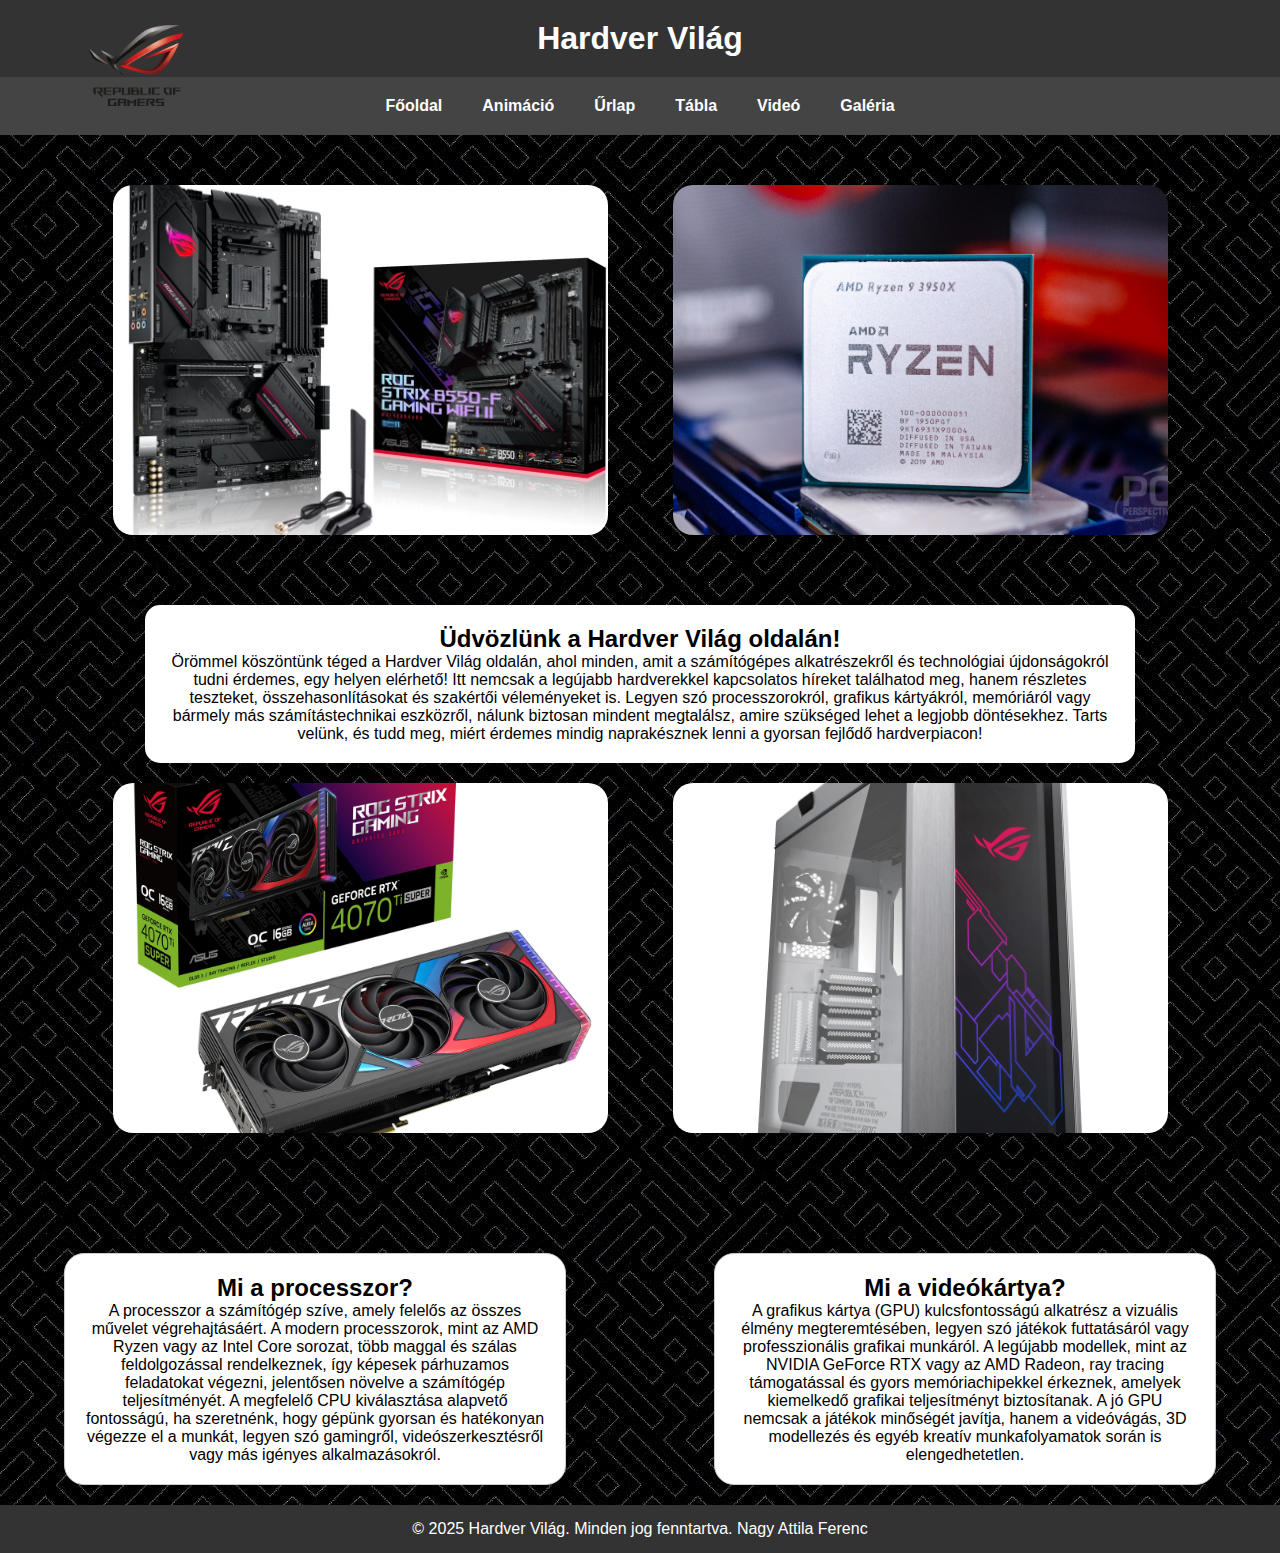
<file: Nagy_Attila_Ferenc/index.html>
<!DOCTYPE html>
<html lang="hu">

<head>
    <meta charset="UTF-8">
    <meta name="viewport" content="width=device-width, initial-scale=1.0">
    <meta name="author" content="Nagy Attila Ferenc">
    <meta name="description" content="HTML5-CSS3 Weboldal projekt">
    <meta name="keywords" content="HTML5, CSS3, CSS animáció, Javascript, Webform, képgaléria">
    <title>Főoldal</title>
    <link rel="stylesheet" href="style.css">
    <link rel="icon" href="images/cdnlogo.com_asus-rog.svg" type="image/png">
</head>

<body>
    <header>
        <div id="logo">
            <a href="index.html"> <img src="images/3743894fa2adb89f85d4768936efe4af.png" alt="premo logo" width="95"
                    title="Premo logo"></a>
        </div>
        <div id="banner-content">
            <h1>Hardver Világ</h1>
        </div>
    </header>
    <nav>
        <ul>
            <li><a href="index.html">Főoldal</a></li>
            <li><a href="css.html">Animáció</a></li>
            <li><a href="form.html">Űrlap</a></li>
            <li><a href="table.html">Tábla</a></li>
            <li><a href="video.html">Videó</a></li>
            <li><a href="#">Galéria</a></li>

        </ul>
    </nav>
    <div class="container">
        <div class="feature-boxes">
            <div class="feature">
                <a href="https://example.com" target="_blank">
                    <div class="feature-overlay">
                        <img src="images/1757261_asus-rog-strix-b550-f-gaming-wifi-ii.webp" alt="Funkció 1">
                        <p>Alaplapok</p>
                    </div>
                </a>
            </div>
            <div class="feature">
                <a href="https://example.com" target="_blank">
                    <div class="feature-overlay">
                        <img src="images/amd-ryzen-9-3950x-cpu.jpg" alt="Funkció 2">
                        <p>Proceszorok</p>
                    </div>
                </a>
            </div>
            <section class="content">
                <h2>Üdvözlünk a Hardver Világ oldalán!</h2>
                <p>Örömmel köszöntünk téged a Hardver Világ oldalán, ahol minden, amit a számítógépes alkatrészekről és
                    technológiai újdonságokról tudni érdemes, egy helyen elérhető! Itt nemcsak a legújabb hardverekkel
                    kapcsolatos híreket találhatod meg, hanem részletes teszteket, összehasonlításokat és szakértői
                    véleményeket is. Legyen szó processzorokról, grafikus kártyákról, memóriáról vagy bármely más
                    számítástechnikai eszközről, nálunk biztosan mindent megtalálsz, amire szükséged lehet a legjobb
                    döntésekhez. Tarts velünk, és tudd meg, miért érdemes mindig naprakésznek lenni a gyorsan fejlődő
                    hardverpiacon!</p>
            </section>
            <div class="feature">
                <a href="https://example.com" target="_blank">
                    <div class="feature-overlay">
                        <img src="images/jólesz.jpg" alt="Funkció 1">
                        <p>Videókártyák</p>
                    </div>
                </a>
            </div>
            <div class="feature">
                <a href="https://example.com" target="_blank">
                    <div class="feature-overlay">
                        <img src="images/héz.webp" alt="Funkció 2">
                        <p>Gépházak</p>
                    </div>
                </a>
            </div>
        </div>
    </div>
    <div class="container2">
        <article class="article">
            <h2>Mi a processzor?</h2>
            <p>A processzor a számítógép szíve, amely felelős az összes művelet végrehajtásáért. A modern processzorok,
                mint az AMD Ryzen vagy az Intel Core sorozat, több maggal és szálas feldolgozással rendelkeznek, így
                képesek párhuzamos feladatokat végezni, jelentősen növelve a számítógép teljesítményét. A megfelelő CPU
                kiválasztása alapvető fontosságú, ha szeretnénk, hogy gépünk gyorsan és hatékonyan végezze el a munkát,
                legyen szó gamingről, videószerkesztésről vagy más igényes alkalmazásokról.
                </p>
        </article>
        <article class="article">
            <h2>Mi a videókártya?</h2>
            <p>A grafikus kártya (GPU) kulcsfontosságú alkatrész a vizuális élmény megteremtésében, legyen szó játékok
                futtatásáról vagy professzionális grafikai munkáról. A legújabb modellek, mint az NVIDIA GeForce RTX
                vagy az AMD Radeon, ray tracing támogatással és gyors memóriachipekkel érkeznek, amelyek kiemelkedő
                grafikai teljesítményt biztosítanak. A jó GPU nemcsak a játékok minőségét javítja, hanem a videóvágás,
                3D modellezés és egyéb kreatív munkafolyamatok során is elengedhetetlen.</p>
        </article>
    </div>
    <footer>
        <p>&copy; 2025 Hardver Világ. Minden jog fenntartva. Nagy Attila Ferenc</p>
    </footer>
</body>

</html>
</file>
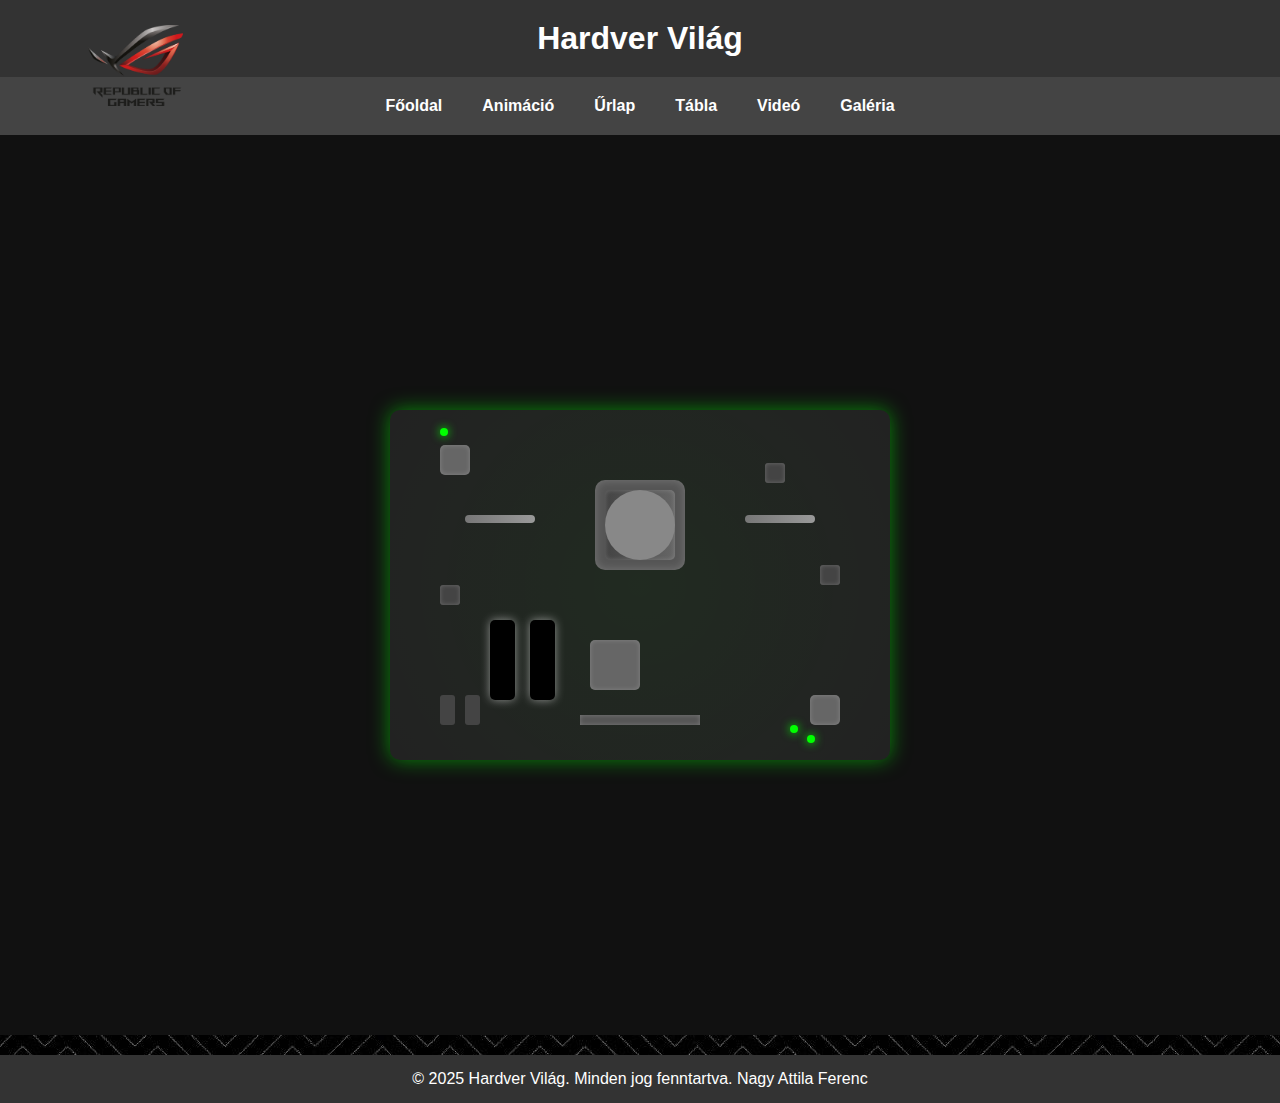
<file: Nagy_Attila_Ferenc/css.html>
<!DOCTYPE html>
<html lang="hu">
<head>
    <meta charset="UTF-8">
    <meta name="viewport" content="width=device-width, initial-scale=1.0">
    <meta name="author" content="Nagy Attila Ferenc">
    <meta name="description" content="HTML5-CSS3 Weboldal projekt">
    <meta name="keywords" content="HTML5, CSS3, CSS animáció, Javascript, Webform, képgaléria">
    <title>Alaplap Css Animáció</title>
    <link rel="stylesheet" href="style.css">
    <link rel="stylesheet" href="css/animation.css">
    <link rel="icon" href="images/cdnlogo.com_asus-rog.svg" type="image/png">
</head>
<body>
    
    <header>
        <div id="logo">
            <a href="index.html"> <img src="images/3743894fa2adb89f85d4768936efe4af.png" alt="premo logo" width="95" title="Premo logo"></a></div>
            <div id="banner-content">
        <h1>Hardver Világ</h1>
            </div>
    </header>
    <nav>
        <ul>
            <li><a href="index.html">Főoldal</a></li>
            <li><a href="css.html">Animáció</a></li>
            <li><a href="form.html">Űrlap</a></li>
            <li><a href="table.html">Tábla</a></li>
            <li><a href="video.html">Videó</a></li>
            <li><a href="#">Galéria</a></li>
            
        </ul>
    </nav>
    <div class="animation-container">
        <div class="motherboard">
            <div class="circuit-lines"></div> <!-- Áramkör mintázat -->
    
            <!-- Processzor hűtő -->
            <div class="cpu-cooler">
                <div class="heatsink"></div> <!-- Hűtőborda -->
                <div class="fan"></div>
            </div>
    
            <!-- RGB RAM modulok -->
            <div class="ram-slot">
                <div class="ram rgb1"></div>
                <div class="ram rgb2"></div>
            </div>
    
            <!-- Chipek és extra alkatrészek -->
            <div class="chip small-chip1"></div>
            <div class="chip small-chip2"></div>
            <div class="chip big-chip"></div>
    
            <!-- Extra chipek -->
            <div class="extra-chip extra-chip1"></div>
            
            <div class="extra-chip extra-chip3"></div>
            <div class="extra-chip extra-chip4"></div>
    
            <!-- PCIe és SATA csatlakozók -->
            <div class="pcie-slot"></div>
            <div class="sata-port sata1"></div>
            <div class="sata-port sata2"></div>
    
            <!-- LED világítás -->
            <div class="led led1"></div>
            <div class="led led2"></div>
            <div class="led led3"></div>
    
            <!-- Hőcsövek -->
            <div class="heatpipe pipe1"></div>
            <div class="heatpipe pipe2"></div>
        </div>
    </div>   
    <footer> 
        <p>&copy; 2025 Hardver Világ. Minden jog fenntartva. Nagy Attila Ferenc</p>
   </footer>
</body>
</html>
</file>
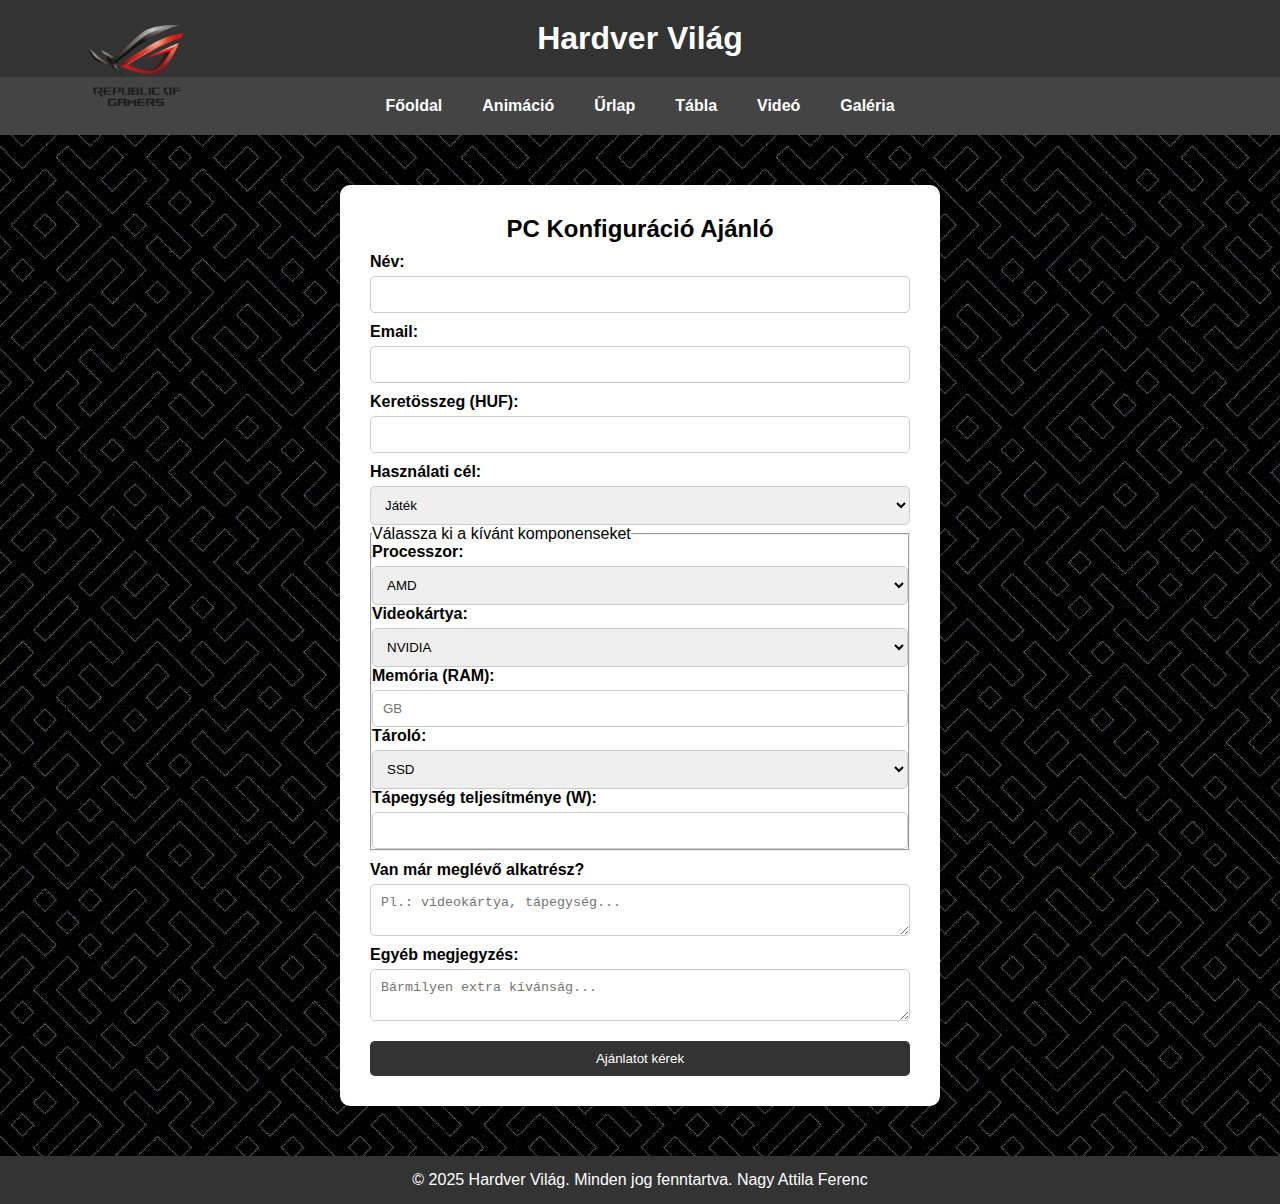
<file: Nagy_Attila_Ferenc/form.html>
<!DOCTYPE html>
<html lang="hu">
<head>
    <meta charset="UTF-8">
    <meta name="viewport" content="width=device-width, initial-scale=1.0">
    <title>Űrlap</title>
    <link rel="stylesheet" href="style.css">
    <link rel="stylesheet" href="css/form.css">
</head>
<body>
    <header>
        <div id="logo">
            <a href="index.html"> <img src="images/3743894fa2adb89f85d4768936efe4af.png" alt="Premo logo" width="95"></a>
        </div>
        <div id="banner-content">
            <h1>Hardver Világ</h1>
        </div>
    </header>
    <nav>
        <ul>
            <li><a href="index.html">Főoldal</a></li>
            <li><a href="css.html">Animáció</a></li>
            <li><a href="form.html">Űrlap</a></li>
            <li><a href="table.html">Tábla</a></li>
            <li><a href="video.html">Videó</a></li>
            <li><a href="#">Galéria</a></li>
        </ul>
    </nav>
    
    <div class="container">
        <h2>PC Konfiguráció Ajánló</h2>
        <form action="submit_form.php" method="post">
            <label for="name">Név:</label>
            <input type="text" id="name" name="name" required>
            
            <label for="email">Email:</label>
            <input type="email" id="email" name="email" required>
            
            <label for="budget">Keretösszeg (HUF):</label>
            <input type="number" id="budget" name="budget" required>
            
            <label for="usage">Használati cél:</label>
            <select id="usage" name="usage">
                <option value="gaming">Játék</option>
                <option value="work">Munka</option>
                <option value="editing">Videószerkesztés</option>
                <option value="other">Egyéb</option>
            </select>
            
            <fieldset>
                <legend>Válassza ki a kívánt komponenseket</legend>
                <label for="cpu">Processzor:</label>
                <select id="cpu" name="cpu">
                    <option value="amd">AMD</option>
                    <option value="intel">Intel</option>
                </select>
                
                <label for="gpu">Videokártya:</label>
                <select id="gpu" name="gpu">
                    <option value="nvidia">NVIDIA</option>
                    <option value="amd">AMD Radeon</option>
                </select>
                
                <label for="ram">Memória (RAM):</label>
                <input type="number" id="ram" name="ram" min="4" max="128" step="4" placeholder="GB" required>
                
                <label for="storage">Tároló:</label>
                <select id="storage" name="storage">
                    <option value="ssd">SSD</option>
                    <option value="hdd">HDD</option>
                    <option value="both">Mindkettő</option>
                </select>
                
                <label for="psu">Tápegység teljesítménye (W):</label>
                <input type="number" id="psu" name="psu" min="300" max="1500" step="50" required>
            </fieldset>
            
            <label for="components">Van már meglévő alkatrész?</label>
            <textarea id="components" name="components" placeholder="Pl.: videokártya, tápegység..."></textarea>
            
            <label for="message">Egyéb megjegyzés:</label>
            <textarea id="message" name="message" placeholder="Bármilyen extra kívánság..."></textarea>
            
            <button type="submit">Ajánlatot kérek</button>
        </form>
    </div>
    
    <footer>
        <p>&copy; 2025 Hardver Világ. Minden jog fenntartva. Nagy Attila Ferenc</p>
    </footer>
</body>
</html>
</file>
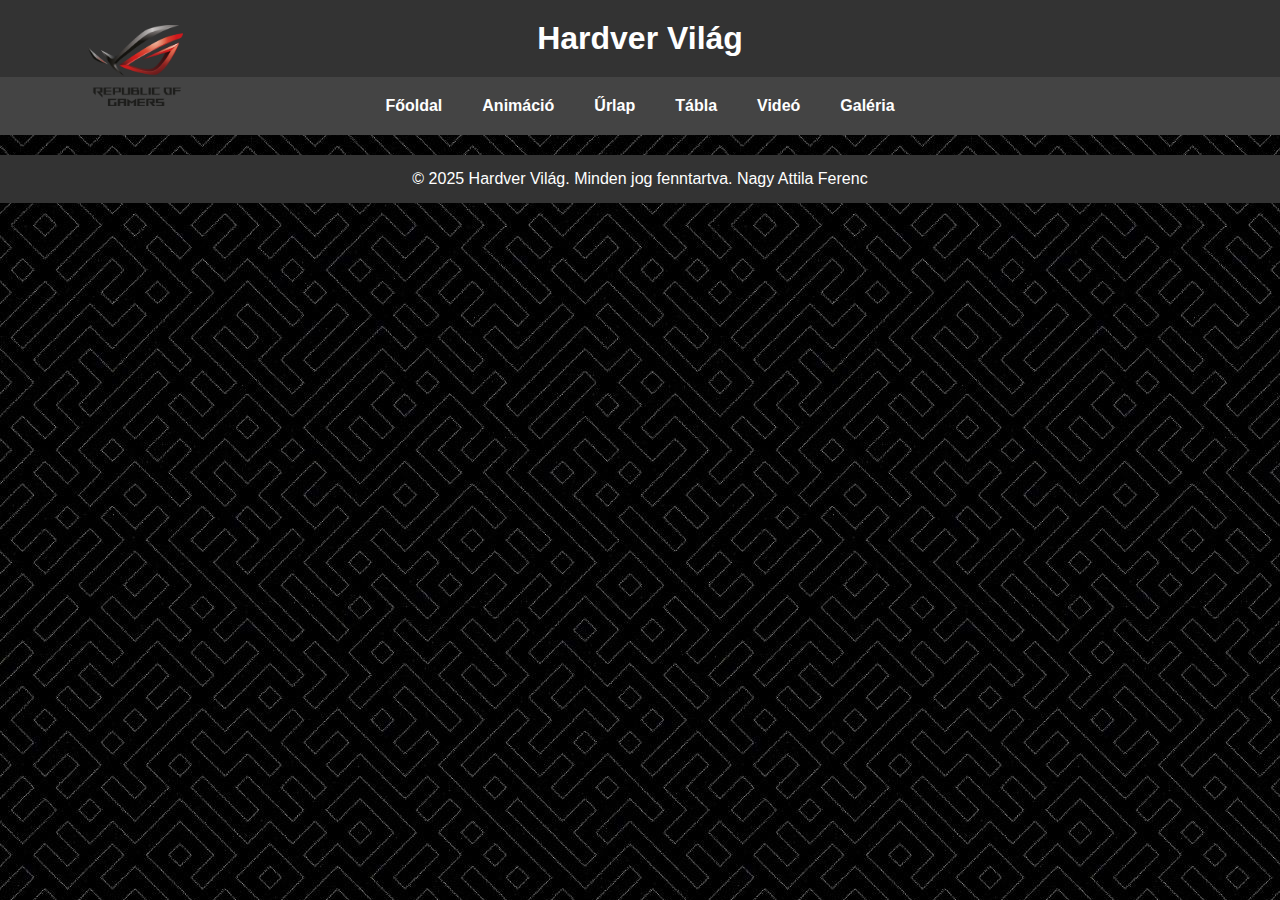
<file: Nagy_Attila_Ferenc/gallery.html>
<!DOCTYPE html>
<html lang="hu">

<head>
    <meta charset="UTF-8">
    <meta name="viewport" content="width=device-width, initial-scale=1.0">
    <meta name="author" content="Nagy Attila Ferenc">
    <meta name="description" content="HTML5-CSS3 Weboldal projekt">
    <meta name="keywords" content="HTML5, CSS3, CSS animáció, Javascript, Webform, képgaléria">
    <title>Főoldal</title>
    <link rel="stylesheet" href="style.css">
    <link rel="icon" href="images/cdnlogo.com_asus-rog.svg" type="image/png">
</head>

<body>
    <header>
        <div id="logo">
            <a href="index.html"> <img src="images/3743894fa2adb89f85d4768936efe4af.png" alt="premo logo" width="95"
                    title="Premo logo"></a>
        </div>
        <div id="banner-content">
            <h1>Hardver Világ</h1>
        </div>
    </header>
    <nav>
        <ul>
            <li><a href="index.html">Főoldal</a></li>
            <li><a href="css.html">Animáció</a></li>
            <li><a href="form.html">Űrlap</a></li>
            <li><a href="table.html">Tábla</a></li>
            <li><a href="video.html">Videó</a></li>
            <li><a href="#">Galéria</a></li>

        </ul>
    </nav>

    <footer>
        <p>&copy; 2025 Hardver Világ. Minden jog fenntartva. Nagy Attila Ferenc</p>
    </footer>
</body>

</html>
</file>
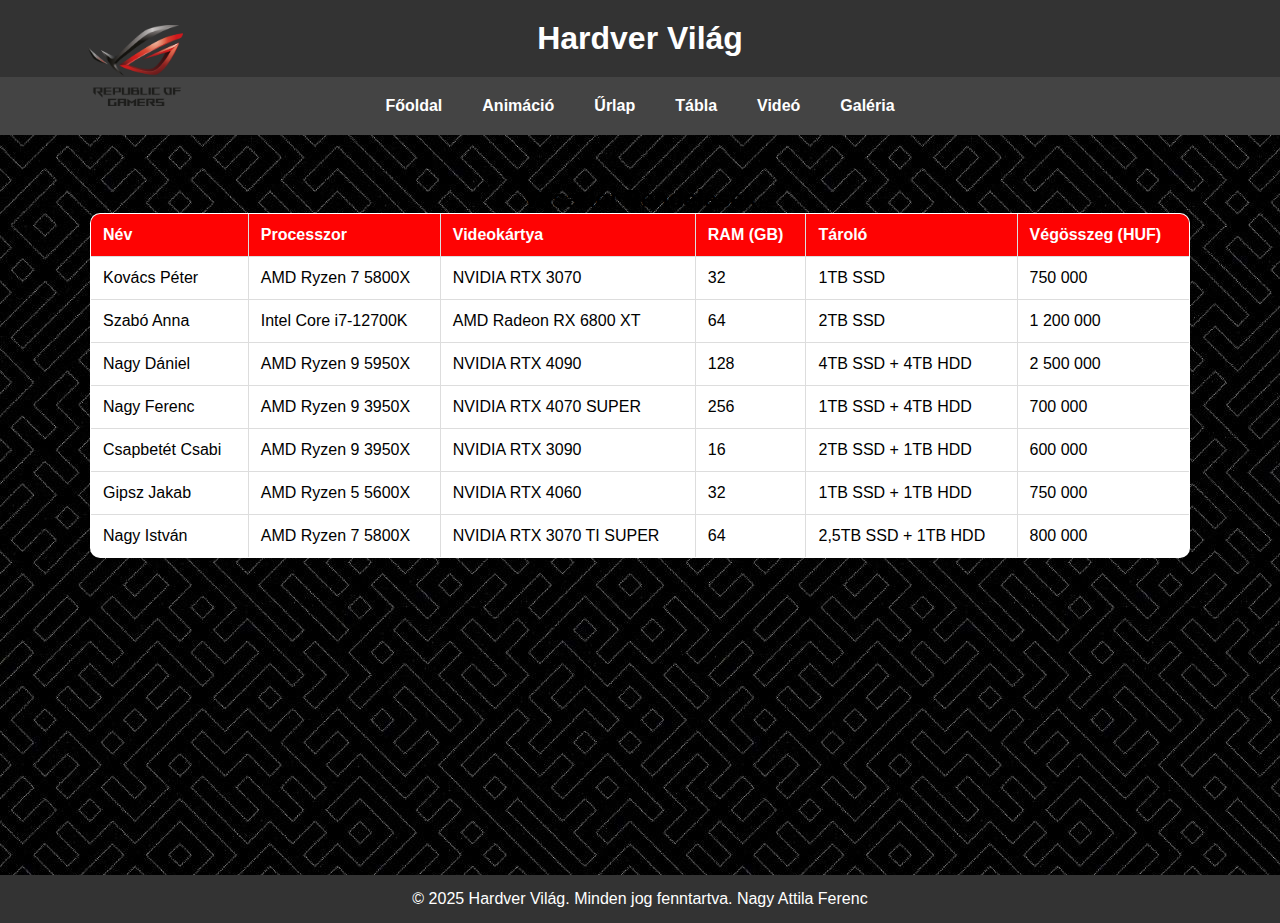
<file: Nagy_Attila_Ferenc/table.html>
<!DOCTYPE html>
<html lang="hu">
<head>
    <meta charset="UTF-8">
    <meta name="viewport" content="width=device-width, initial-scale=1.0">
    <title>Táblázat</title>
    <link rel="stylesheet" href="style.css">
    <link rel="stylesheet" href="css/table.css">
</head>
<body>
    <header>
        <div id="logo">
            <a href="index.html"> <img src="images/3743894fa2adb89f85d4768936efe4af.png" alt="premo logo" width="95" title="Premo logo"></a></div>
            <div id="banner-content">
        <h1>Hardver Világ</h1>
            </div>
    </header>
    <nav>
        <ul>
            <li><a href="index.html">Főoldal</a></li>
            <li><a href="css.html">Animáció</a></li>
            <li><a href="form.html">Űrlap</a></li>
            <li><a href="table.html">Tábla</a></li>
            <li><a href="video.html">Videó</a></li>
            <li><a href="#">Galéria</a></li>
        </ul>
    </nav>
    
    <div class="container">
        <h2>Vásárlói Rendelések</h2>
        <table border="1">
            <thead>
                <tr>
                    <th>Név</th>
                    <th>Processzor</th>
                    <th>Videokártya</th>
                    <th>RAM (GB)</th>
                    <th>Tároló</th>
                    <th>Végösszeg (HUF)</th>
                </tr>
            </thead>
            <tbody>
                <tr>
                    <td>Kovács Péter</td>
                    <td>AMD Ryzen 7 5800X</td>
                    <td>NVIDIA RTX 3070</td>
                    <td>32</td>
                    <td>1TB SSD</td>
                    <td>750 000</td>
                </tr>
                <tr>
                    <td>Szabó Anna</td>
                    <td>Intel Core i7-12700K</td>
                    <td>AMD Radeon RX 6800 XT</td>
                    <td>64</td>
                    <td>2TB SSD</td>
                    <td>1 200 000</td>
                </tr>
                <tr>
                    <td>Nagy Dániel</td>
                    <td>AMD Ryzen 9 5950X</td>
                    <td>NVIDIA RTX 4090</td>
                    <td>128</td>
                    <td>4TB SSD + 4TB HDD</td>
                    <td>2 500 000</td>
                </tr>
                <tr>
                    <td>Nagy Ferenc</td>
                    <td>AMD Ryzen 9 3950X</td>
                    <td>NVIDIA RTX 4070 SUPER</td>
                    <td>256</td>
                    <td>1TB SSD + 4TB HDD</td>
                    <td>700 000</td>
                </tr>
                <tr>
                    <td>Csapbetét Csabi</td>
                    <td>AMD Ryzen 9 3950X</td>
                    <td>NVIDIA RTX 3090</td>
                    <td>16</td>
                    <td>2TB SSD + 1TB HDD</td>
                    <td>600 000</td>
                </tr>
                <tr>
                    <td>Gipsz Jakab</td>
                    <td>AMD Ryzen 5 5600X</td>
                    <td>NVIDIA RTX 4060</td>
                    <td>32</td>
                    <td>1TB SSD + 1TB HDD</td>
                    <td>750 000</td>
                </tr>
                <tr>
                    <td>Nagy István</td>
                    <td>AMD Ryzen 7 5800X</td>
                    <td>NVIDIA RTX 3070 TI SUPER</td>
                    <td>64</td>
                    <td>2,5TB SSD + 1TB HDD</td>
                    <td>800 000</td>
                </tr>
            </tbody>
        </table>
    </div>
    
    <footer>
        <p>&copy; 2025 Hardver Világ. Minden jog fenntartva. Nagy Attila Ferenc</p>
    </footer>
</body>
</html>
</file>
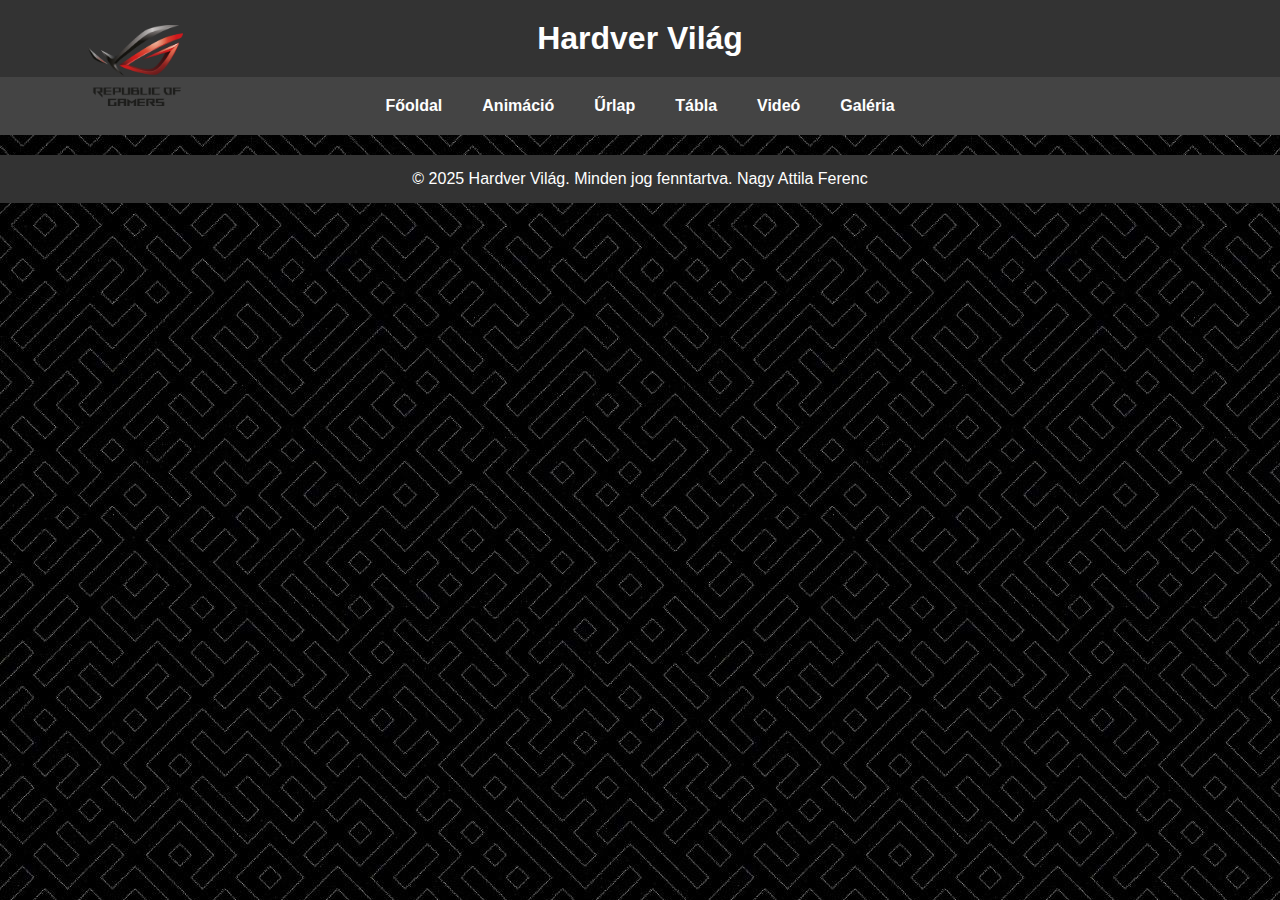
<file: Nagy_Attila_Ferenc/video.html>
<!DOCTYPE html>
<html lang="en">

<head>
    <meta charset="UTF-8">
    <meta name="viewport" content="width=device-width, initial-scale=1.0">
    <meta name="author" content="Nagy Attila Ferenc">
    <meta name="description" content="HTML5-CSS3 Weboldal projekt">
    <meta name="keywords" content="HTML5, CSS3, CSS animáció, Javascript, Webform, képgaléria">
    <title>Főoldal</title>
    <link rel="stylesheet" href="style.css">
    <link rel="icon" href="images/cdnlogo.com_asus-rog.svg" type="image/png">
    <title>Document</title>
</head>

<body>

    <header>
        <div id="logo">
            <a href="index.html"> <img src="images/3743894fa2adb89f85d4768936efe4af.png" alt="premo logo" width="95"
                    title="Premo logo"></a>
        </div>
        <div id="banner-content">
            <h1>Hardver Világ</h1>
        </div>
    </header>
    <nav>
        <ul>
            <li><a href="index.html">Főoldal</a></li>
            <li><a href="css.html">Animáció</a></li>
            <li><a href="form.html">Űrlap</a></li>
            <li><a href="table.html">Tábla</a></li>
            <li><a href="video.html">Videó</a></li>
            <li><a href="#">Galéria</a></li>

        </ul>
    </nav>
    <footer>
        <p>&copy; 2025 Hardver Világ. Minden jog fenntartva. Nagy Attila Ferenc</p>
    </footer>
</body>

</html>
</file>
<file: Nagy_Attila_Ferenc/css/animation.css>
/* Középre helyezés */
.animation-container {
    display: flex;
    justify-content: center;
    align-items: center;
    height: 100vh;
    background-color: #111;
}

/* Alaplap */
.motherboard {
    width: 500px;
    height: 350px;
    background-color: #222;
    border-radius: 10px;
    position: relative;
    box-shadow: 0 0 20px rgba(0, 255, 0, 0.5);
    overflow: hidden;
}

/* Áramkör mintázat */
.circuit-lines {
    position: absolute;
    width: 100%;
    height: 100%;
    background: radial-gradient(circle, rgba(0, 255, 0, 0.2), transparent);
    opacity: 0.2;
}

/* Processzor hűtő */
.cpu-cooler {
    width: 90px;
    height: 90px;
    background-color: #555;
    border-radius: 10px;
    position: absolute;
    top: 20%;
    left: 50%;
    transform: translateX(-50%);
    display: flex;
    justify-content: center;
    align-items: center;
    box-shadow: inset 0 0 10px rgba(255, 255, 255, 0.2);
}

/* Hűtőborda */
.heatsink {
    width: 70px;
    height: 70px;
    background: linear-gradient(90deg, #444, #666);
    position: absolute;
    border-radius: 5px;
    box-shadow: inset 0 0 5px rgba(255, 255, 255, 0.2);
}

/* Ventilátor */
.fan {
    width: 70px;
    height: 70px;
    background-color: #888;
    border-radius: 50%;
    position: absolute;
    animation: spin 0.8s linear infinite;
}

/* RAM slot */
.ram-slot {
    position: absolute;
    top: 60%;
    left: 20%;
    display: flex;
    gap: 15px;
}

/* RGB RAM modulok */
.ram {
    width: 25px;
    height: 80px;
    background-color: black;
    border-radius: 5px;
    box-shadow: 0 0 10px rgba(255, 255, 255, 0.5);
    animation: rgbGlow 2s infinite alternate;
}

/* Két különböző RGB RAM animáció */
.rgb1 { animation-delay: 0s; }
.rgb2 { animation-delay: 1s; }

/* Chipek az alaplapon */
.chip {
    position: absolute;
    background-color: #666;
    border-radius: 5px;
    box-shadow: inset 0 0 5px rgba(255, 255, 255, 0.2);
}

.small-chip1 { width: 30px; height: 30px; top: 10%; left: 10%; }
.small-chip2 { width: 30px; height: 30px; bottom: 10%; right: 10%; }
.big-chip { width: 50px; height: 50px; bottom: 20%; left: 40%; }

/* Extra chipek */
.extra-chip {
    width: 20px;
    height: 20px;
    background-color: #444;
    position: absolute;
    border-radius: 3px;
    box-shadow: inset 0 0 5px rgba(255, 255, 255, 0.2);
}

.extra-chip1 { top: 15%; left: 75%; }
.extra-chip3 { top: 50%; left: 10%; }
.extra-chip4 { bottom: 50%; right: 10%; }

/* PCIe slot */
.pcie-slot {
    width: 120px;
    height: 10px;
    background-color: #555;
    position: absolute;
    bottom: 10%;
    left: 50%;
    transform: translateX(-50%);
    box-shadow: inset 0 0 5px rgba(255, 255, 255, 0.2);
}

/* SATA portok */
.sata-port {
    width: 15px;
    height: 30px;
    background-color: #444;
    position: absolute;
    border-radius: 3px;
}

.sata1 { bottom: 10%; left: 10%; }
.sata2 { bottom: 10%; left: 15%; }

/* LED világítás */
.led {
    width: 8px;
    height: 8px;
    background-color: lime;
    position: absolute;
    border-radius: 50%;
    box-shadow: 0 0 10px lime;
    animation: ledBlink 1.5s infinite alternate;
}

/* LED-ek elhelyezése */
.led1 { top: 5%; left: 10%; }
.led2 { top: 90%; left: 80%; }
.led3 { bottom: 5%; right: 15%; }

/* Hőcsövek */
.heatpipe {
    width: 70px;
    height: 8px;
    background: linear-gradient(90deg, #777, #999);
    position: absolute;
    border-radius: 4px;
}

.pipe1 { top: 30%; left: 15%; }
.pipe2 { top: 30%; right: 15%; }

/* Animációk */
@keyframes spin {
    0% { transform: rotate(0deg); }
    100% { transform: rotate(360deg); }
}

@keyframes rgbGlow {
    0% { box-shadow: 0 0 10px red; }
    33% { box-shadow: 0 0 10px blue; }
    66% { box-shadow: 0 0 10px green; }
    100% { box-shadow: 0 0 10px yellow; }
}

@keyframes ledBlink {
    0% { opacity: 1; }
    100% { opacity: 0.2; }
}
</file>
<file: Nagy_Attila_Ferenc/css/form.css>
/* Form container */
.container {
    background-color: white;
    padding: 30px;
    max-width: 600px;
    margin: 50px auto;
    border-radius: 10px;
    box-shadow: 0 0 15px rgba(0, 0, 0, 0.2);
}

/* Form styling */
form {
    display: flex;
    flex-direction: column;
}

label {
    font-weight: bold;
    margin-top: 10px;
}

input, select, textarea {
    width: 100%;
    padding: 10px;
    margin-top: 5px;
    border: 1px solid #ccc;
    border-radius: 5px;
}

textarea {
    resize: vertical;
}

button {
    margin-top: 20px;
    padding: 10px;
    background-color: #333;
    color: white;
    border: none;
    cursor: pointer;
    border-radius: 5px;
}

button:hover {
    background-color: #555;
}
</file>
<file: Nagy_Attila_Ferenc/css/table.css>
/* Táblázat konténer */
.table-container {
    width: 90%;
    max-width: 1200px;
    background-color: white;
    padding: 20px;
    box-shadow: 0 4px 10px rgba(0, 0, 0, 0.1);
    border-radius: 15px;
    margin: 30px auto;
    overflow-x: auto; /* Görgetés kisebb kijelzőkön */
}

/* Táblázat formázása */
table {
    width: 100%;
    border-collapse: collapse;
    text-align: left;
    background-color: white; /* A teljes táblázat háttérszíne fehér */
    border-radius: 10px;
    overflow: hidden;
}

/* Táblázat fejléc */
thead {
    background-color: #fe0303;
    color: white;
    font-weight: bold;
}

/* Táblázat cellák */
th, td {
    padding: 12px;
    border: 1px solid #ddd;
}

/* Minden sor fehér háttérrel */
tbody tr {
    background-color: white; /* Alapértelmezett fehér háttér */
}

/* Hover effekt: egér ráhúzásakor világosszürke háttér */
tbody tr:hover {
    background-color: #555;
}

/* Mobilbarát kialakítás */
@media screen and (max-width: 768px) {
    .table-container {
        width: 95%;
        padding: 15px;
    }

    th, td {
        padding: 10px;
        font-size: 14px;
    }
}
</file>
<file: Nagy_Attila_Ferenc/style.css>
/* CSS Reset */
* {
    margin: 0;
    padding: 0;
    box-sizing: border-box;
}

/* Alap stílusok */
html, body {
    height: 100%;
    margin: 0;
    padding: 0;
    background-color: #f4f4f4;
    background-image: url('images/15.jpg');
}
body {
    font-family: Arial, sans-serif;
    min-height: 100%;
}
h2 {
    text-align: center;
}

/* Fejléc */
header {
    background-color: #333;
    width: 100%;
    color: white;
    text-align: center;
    padding: 20px;
    position: relative;
}
#logo {
    float: left;
    width: 210px;
    height: 170px;
    margin: 5px 0 5px 10px;
    position: absolute;
}

/* Navigációs sáv */
nav {
    background-color: #444;
    padding: 10px 0;
    width: 100%;
}
nav ul {
    list-style: none;
    display: flex;
    justify-content: center;
    padding: 0;
    margin: 0;
}
nav ul li {
    padding: 10px 20px;
}
nav ul li a {
    color: white;
    text-decoration: none;
    font-weight: bold;
}
nav ul li a:hover {
    background-color: #555;
    padding: 10px 20px;
}

/* Fő tartalom konténer */
.container {
    display: flex;
    flex-direction: column;
    align-items: center;
    padding: 50px;
    max-width: 1200px;
    margin: 0 auto;
    min-height: 80vh;
}

/* Feature Boxok */
.feature-boxes {
    display: flex;
    justify-content: space-around;
    flex-wrap: wrap;
    gap: 20px;
    margin-bottom: 20px;
}

.feature {
    width: 45%;
    text-align: center;
    min-height: 400px;
}

/* Feature overlay módosítás */
.feature-overlay {
    position: relative;
    display: flex;
    justify-content: center;
    align-items: center;
    overflow: hidden;
    border-radius: 20px;
    width: 100%;
    height: 350px;
}

.feature-overlay img {
    width: 100%;
    height: 350px;
    object-fit: cover;
    transition: transform 0.3s ease-in-out;
}

.feature-overlay p {
    position: absolute;
    bottom: 0;
    left: 0;
    width: 100%;
    background: rgba(0, 0, 0, 0.7);
    color: white;
    text-align: center;
    padding: 10px;
    margin: 0;
    opacity: 0;
    transition: opacity 0.3s ease-in-out;
}

.feature-overlay:hover img {
    transform: scale(1.1);
}

.feature-overlay:hover p {
    opacity: 1;
}

/* Tartalom */
.content {
    width: 90%;
    background-color: white;
    padding: 20px;
    box-shadow: 0 0 10px rgba(0, 0, 0, 0.1);
    text-align: center;
    border-radius: 15px;
}

/* Lábjegyzet */
footer {
    background-color: #333;
    color: white;
    text-align: center;
    padding: 15px;
    margin-top: 20px;
    width: 100%;
    position: relative;
    bottom: 0;
}

/* Konténer2 */
.container2 {
    display: flex;
    gap: 20px; /* Távolság a két article között */
}

/* Article */
.article {
    display: inline-block;
    width: 45%; /* Állítható a kívánt szélesség */
    margin-right: 5%;
    margin-left: 5%;
    border: 1px solid #ccc;
    padding: 20px;
    text-align: center;
    background-color: white;
    border-radius: 20px;
}
</file>
